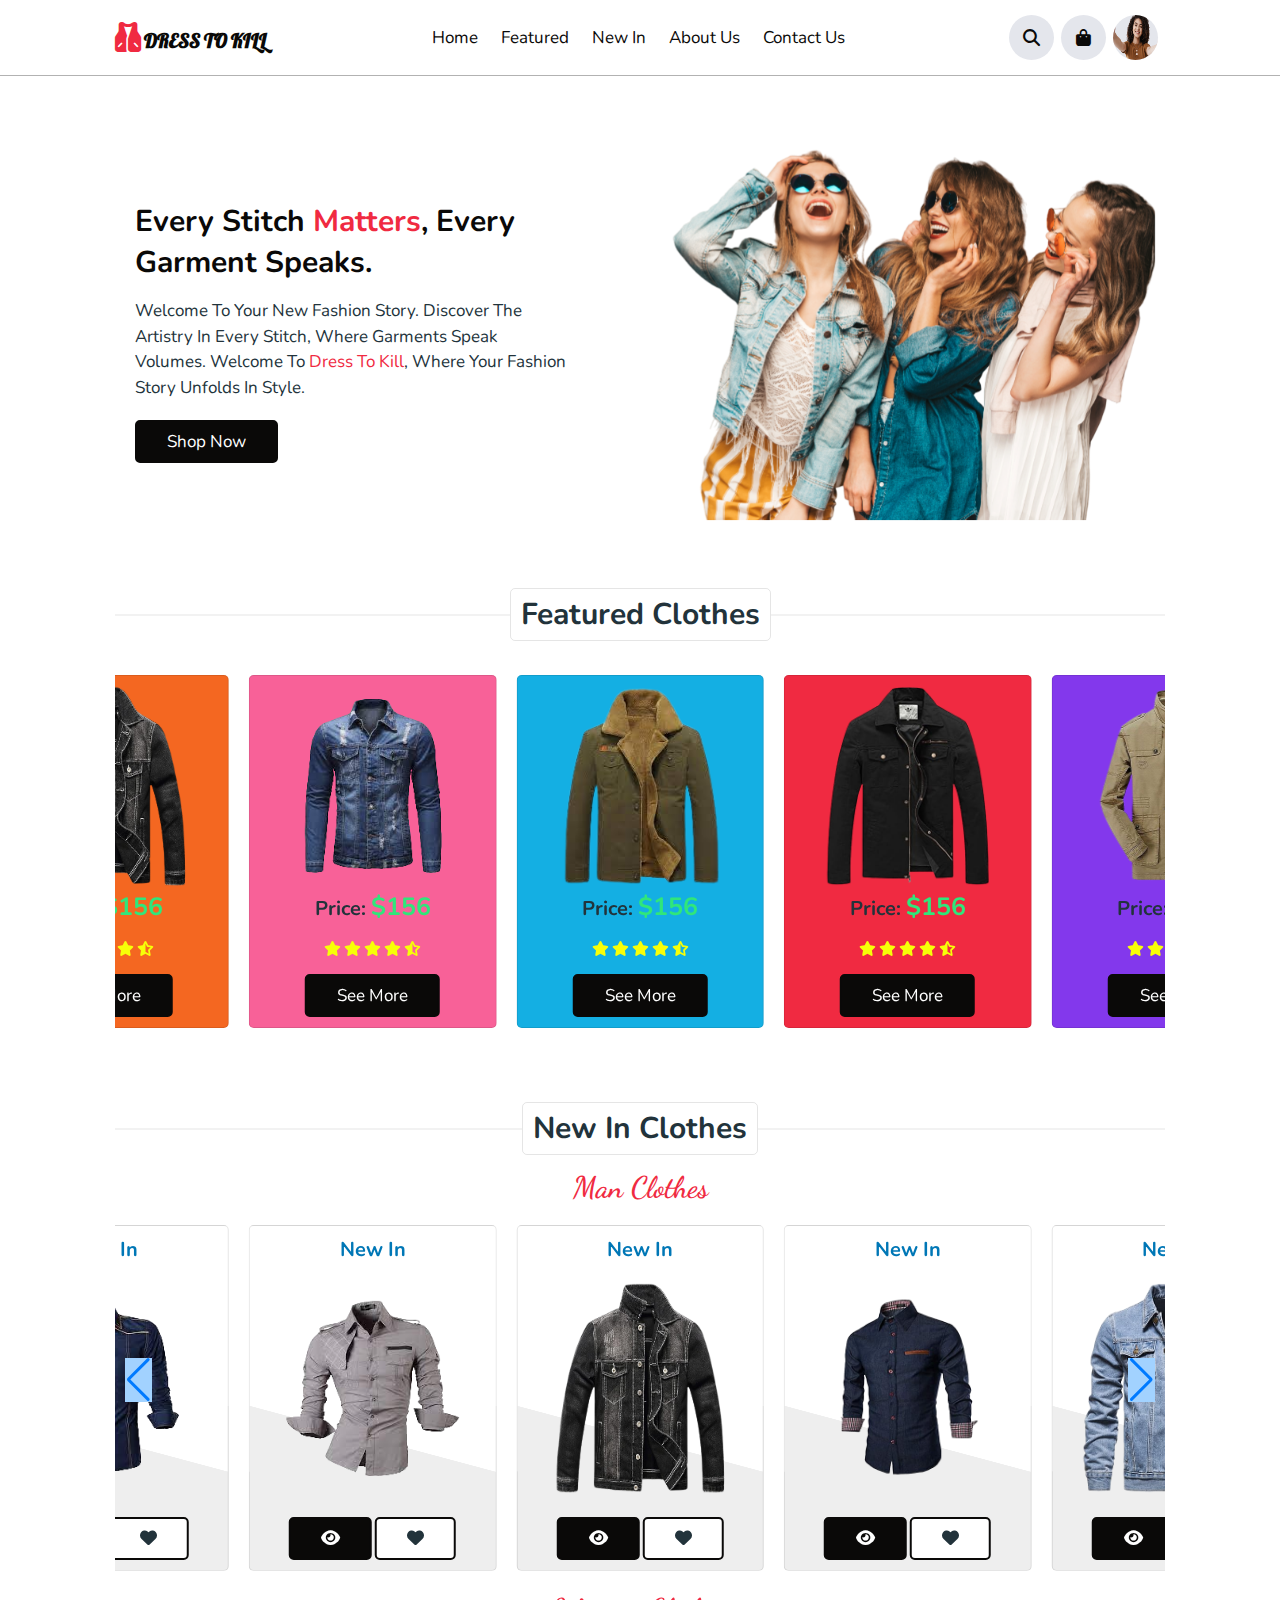
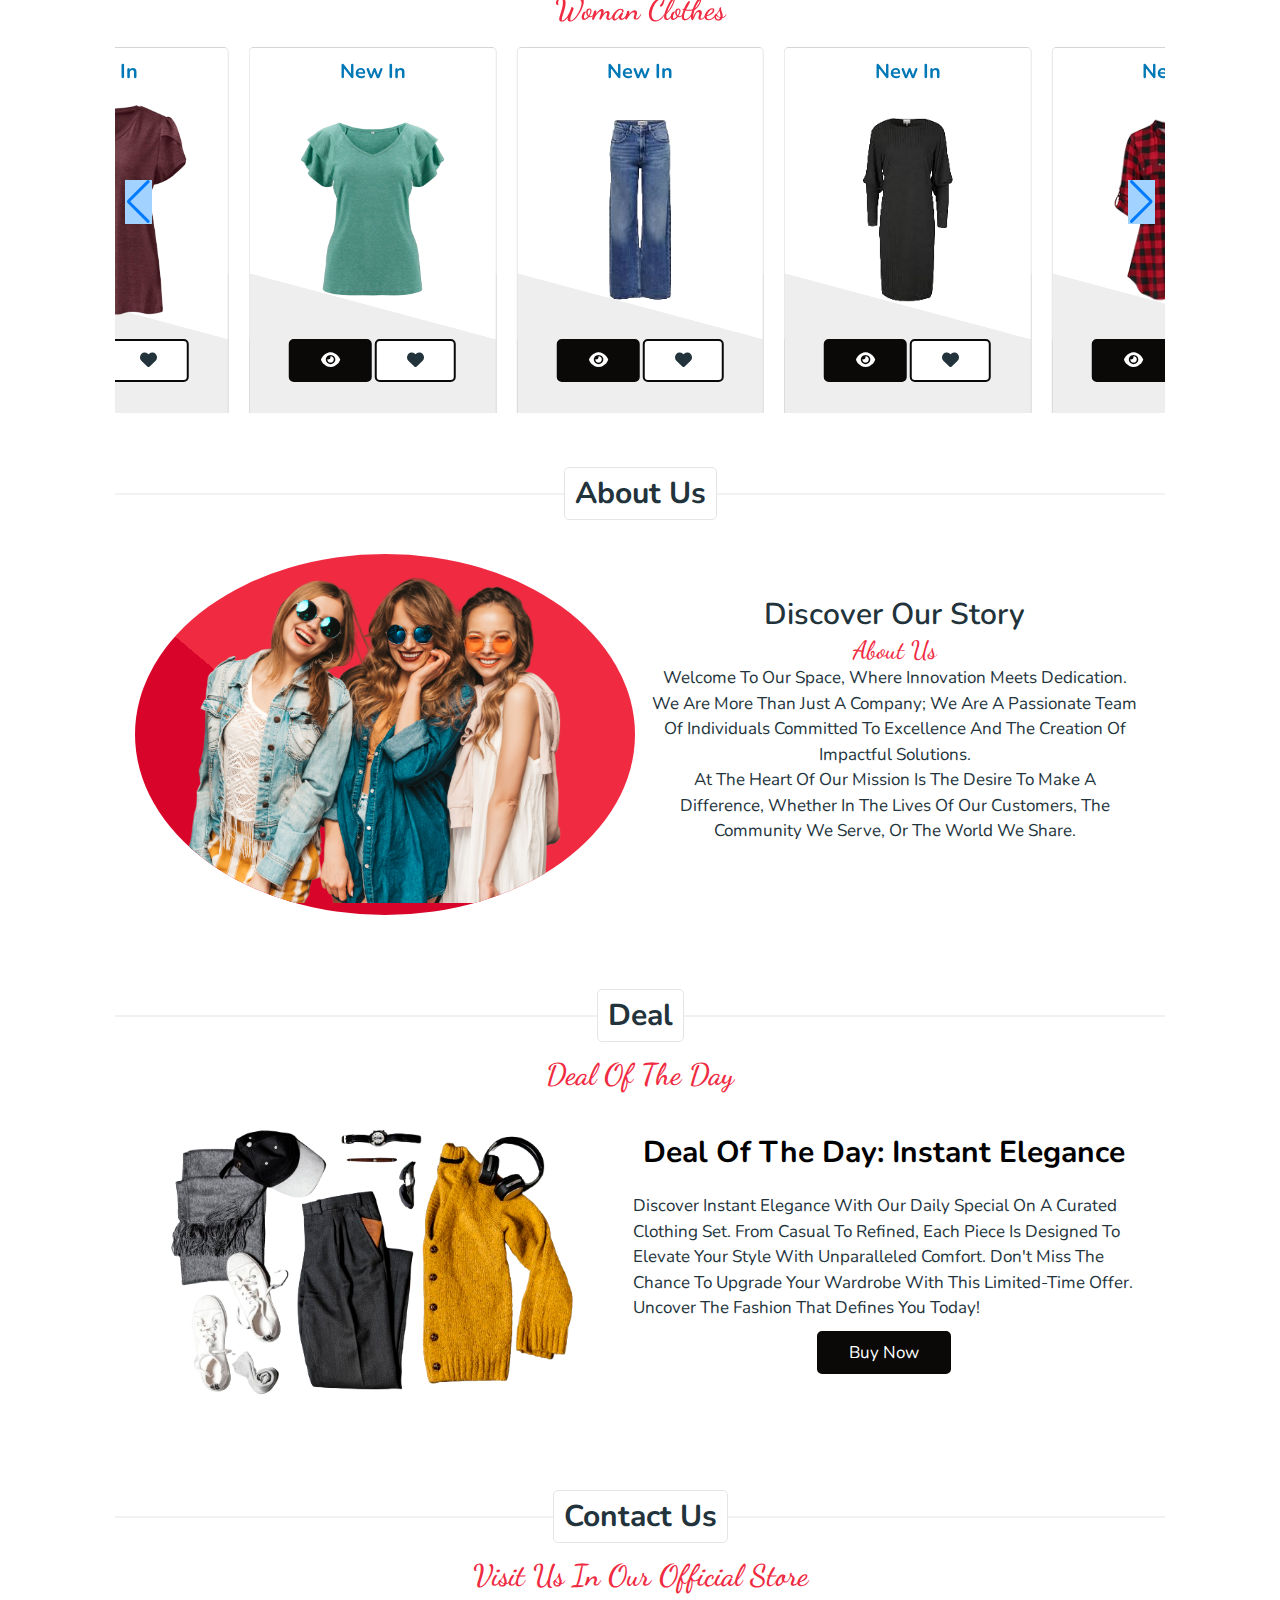
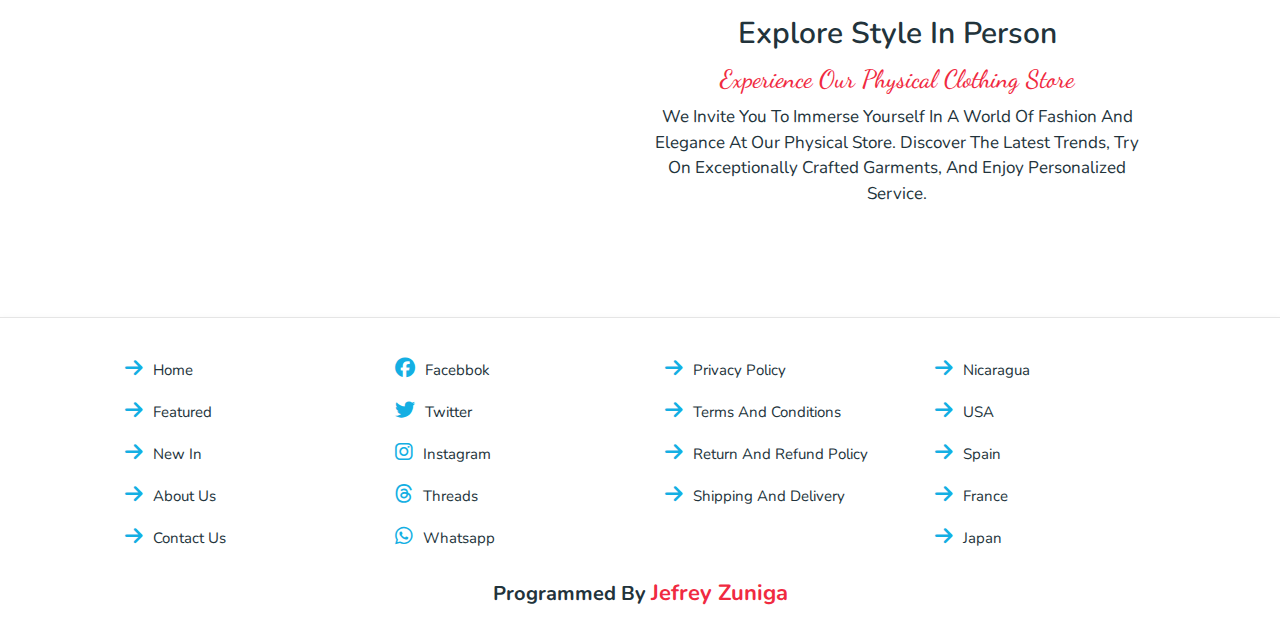
<file: index.html>
<!DOCTYPE html>
<html lang="en">
  <head>
    <meta charset="UTF-8" />
    <meta name="viewport" content="width=device-width, initial-scale=1.0" />
    <title>Dress To Kill</title>
    <link rel="stylesheet" href="./css/style.css" />
    <link rel="stylesheet" href="https://cdnjs.cloudflare.com/ajax/libs/font-awesome/6.4.2/css/all.min.css"/>
    <link rel="stylesheet" href="https://cdn.jsdelivr.net/npm/swiper@11/swiper-bundle.min.css" />
  </head>
  <body>
    <!--Header section Start-->
    <header class="header">
      <a href="#" class="header__logo"
        ><i class="fa-solid fa-vest header__logo-i"></i>dress to kill</a>

      <nav class="header__navbar">
        <a href="#home" class="header__navbar-a">home</a>
        <a href="#featured" class="header__navbar-a">featured</a>
        <a href="#newin" class="header__navbar-a">new in</a>
        <a href="#aboutus" class="header__navbar-a">About Us</a>
        <a href="#contactus" class="header__navbar-a">Contact Us</a>
      </nav>

      <div class="header__icons">
        <i class="fas fa-search header__icons-i"></i>
        <i class="fas fa-bag-shopping header__icons-i"></i>
        <div class="photo-frame header__icons-div">
          <a href="#"><img src="./image/photo.png" alt="photo" /></a>
        </div>
      </div>

    </header>
    <!--Header section End-->

    <!--Home section Start-->
    <section class="home" id="home">
        <div class="home-box">
            <div class="home-box__content">
                <h1 class="home-box-h1">Every stitch <span>matters</span>, every garment speaks.</h1>
                <p class="home-box__content-p">Welcome to your new fashion story. Discover the artistry in every stitch, where garments speak volumes. Welcome to <span>dress to kill</span>, where your fashion story unfolds in style.</p>
                <a href="#" class="btn">Shop Now</a>
            </div>
            <div class="swiper home-slider home-box__image">
              <div class="swiper-wrapper">
                <div class="swiper-slide">
                  <img src="./image/models-PhotoRoom.png-PhotoRoom.png" alt="set" title="set" class="home-box__image-img">
                </div>
                <div class="swiper-slide">
                  <img src="./image/happy-lady-stylish-skirt-boater.png" alt="set" title="set" class="home-box__image-img">
                </div>
                <div class="swiper-slide">
                  <img src="./image/happy-smiling-short-haired-girl.png" alt="set" title="set" class="home-box__image-img">
                </div>
              </div>
            </div>
        </div>
    </section>
    <!--Home section End-->

    <!--Featured section Start-->
    <section class="featured" id="featured">
      <h3 class="heading"><span>featured clothes</span></h3>
      <div class="swiper featured-slider">
        <div class="swiper-wrapper featured-wrapper">

          <div class="swiper-slide featured__box">
              <i class="fas fa-heart"></i>
              <i class="fas fa-cart-shopping"></i>

            <div class="featured__box-image">
              <img src="./image/man01-removebg-preview.png" alt="">
            </div>

            <div class="featured__box-content">
              <h3 class="featured__box-price">price: <span>$156</span></h3>
              <div class="featured__box-stars">
                <i class="fas fa-star"></i>
                <i class="fas fa-star"></i>
                <i class="fas fa-star"></i>
                <i class="fas fa-star"></i>
                <i class="fas fa-star-half-alt"></i>
              </div>
              <input type="button" value="see more" class="btn">
            </div>
          </div>

          <div class="swiper-slide featured__box">
              <i class="fas fa-heart"></i>
              <i class="fas fa-cart-shopping"></i>

            <div class="featured__box-image">
              <img src="./image/man1-removebg-preview.png" alt="">
            </div>
            <div class="featured__box-content">
              <h3 class="featured__box-price">price: <span>$156</span></h3>
              <div class="featured__box-stars">
                <i class="fas fa-star"></i>
                <i class="fas fa-star"></i>
                <i class="fas fa-star"></i>
                <i class="fas fa-star"></i>
                <i class="fas fa-star-half-alt"></i>
              </div>
              <input type="button" value="see more" class="btn">
            </div>
          </div>

          <div class="swiper-slide featured__box">
              <i class="fas fa-heart"></i>
              <i class="fas fa-cart-shopping"></i>
            <div class="featured__box-image">
              <img src="./image/man2-removebg-preview.png" alt="">
            </div>
            <div class="featured__box-content">
              <h3 class="featured__box-price">price: <span>$150</span></h3>
              <div class="featured__box-stars">
                <i class="fas fa-star"></i>
                <i class="fas fa-star"></i>
                <i class="fas fa-star"></i>
                <i class="fas fa-star"></i>
                <i class="fas fa-star-half-alt"></i>
              </div>
              <input type="button" value="see more" class="btn">
            </div>
          </div>

          <div class="swiper-slide featured__box">
              <i class="fas fa-heart"></i>
              <i class="fas fa-cart-shopping"></i>

            <div class="featured__box-image">
              <img src="./image/man3-PhotoRoom.png-PhotoRoom.png" alt="">
            </div>
            <div class="featured__box-content">
              <h3 class="featured__box-price">price: <span>$156</span></h3>
              <div class="featured__box-stars">
                <i class="fas fa-star"></i>
                <i class="fas fa-star"></i>
                <i class="fas fa-star"></i>
                <i class="fas fa-star"></i>
                <i class="fas fa-star-half-alt"></i>
              </div>
              <input type="button" value="see more" class="btn">
            </div>
          </div>

          <div class="swiper-slide featured__box">
              <i class="fas fa-heart"></i>
              <i class="fas fa-cart-shopping"></i>

            <div class="featured__box-image">
              <img src="./image/man4-removebg-preview.png" alt="">
            </div>
            <div class="featured__box-content">
              <h3 class="featured__box-price">price: <span>$156</span></h3>
              <div class="featured__box-stars">
                <i class="fas fa-star"></i>
                <i class="fas fa-star"></i>
                <i class="fas fa-star"></i>
                <i class="fas fa-star"></i>
                <i class="fas fa-star-half-alt"></i>
              </div>
              <input type="button" value="see more" class="btn">
            </div>
          </div>

          <div class="swiper-slide featured__box">
              <i class="fas fa-heart"></i>
              <i class="fas fa-cart-shopping"></i>

            <div class="featured__box-image">
              <img src="./image/man5-removebg-preview.png" alt="">
            </div>
            <div class="featured__box-content">
              <h3 class="featured__box-price">price: <span>$156</span></h3>
              <div class="featured__box-stars">
                <i class="fas fa-star"></i>
                <i class="fas fa-star"></i>
                <i class="fas fa-star"></i>
                <i class="fas fa-star"></i>
                <i class="fas fa-star-half-alt"></i>
              </div>
              <input type="button" value="see more" class="btn">
            </div>
          </div>

          <!-- <div class="swiper-slide featured__box">
              <i class="fas fa-heart"></i>
              <i class="fas fa-cart-shopping"></i>

            <div class="featured__box-image">
              <img src="./image/man6-removebg-preview.png" alt="">
            </div>
            <div class="featured__box-content">
              <h3 class="featured__box-price">price: <span>$156</span></h3>
              <div class="featured__box-stars">
                <i class="fas fa-star"></i>
                <i class="fas fa-star"></i>
                <i class="fas fa-star"></i>
                <i class="fas fa-star"></i>
                <i class="fas fa-star-half-alt"></i>
              </div>
              <input type="button" value="see more" class="btn">
            </div>
          </div> -->

          <div class="swiper-slide featured__box">
            <i class="fas fa-heart"></i>
            <i class="fas fa-cart-shopping"></i>

          <div class="featured__box-image">
            <img src="./image/man7-PhotoRoom.png-PhotoRoom.png" alt="">
          </div>
          <div class="featured__box-content">
            <h3 class="featured__box-price">price: <span>$156</span></h3>
            <div class="featured__box-stars">
              <i class="fas fa-star"></i>
              <i class="fas fa-star"></i>
              <i class="fas fa-star"></i>
              <i class="fas fa-star"></i>
              <i class="fas fa-star-half-alt"></i>
            </div>
            <input type="button" value="see more" class="btn">
          </div>
        </div>

        </div>
      </div>
    </section>
    <!--Featured section End-->

    <!--Newin section Start-->
    <section class="newin">
      <h3 class="heading"><span>new in clothes</span></h3>
    
      <div class="swiper newin-slider">
        <h3 class="newin-h3">man clothes</h3>
        <div class="swiper-wrapper">

          <div class="swiper-slide newin__box">
            <h3 class="newin__box-h3">new in</h3>
              <img src="./image/man5-removebg-preview.png" alt="newin" title="newin" class="new__in-img">
              <button class="btn"><i class="fas fa-eye"></i></button>
              <button class="newin-heart btn"><i class="fas fa-heart"></i></button>
          </div>

          <div class="swiper-slide newin__box">
            <h3 class="newin__box-h3">new in</h3>
              <img src="./image/man11-PhotoRoom.png-PhotoRoom.png" alt="newin" title="newin" class="new__in-img">
              <button class="btn"><i class="fas fa-eye"></i></button>
              <button class="newin-heart btn"><i class="fas fa-heart"></i></button>
          </div>

          <div class="swiper-slide newin__box">
            <h3 class="newin__box-h3">new in</h3>
              <img src="./image/man8-PhotoRoom.png-PhotoRoom.png" alt="newin" title="newin" class="new__in-img">
              <button class="btn"><i class="fas fa-eye"></i></button>
              <button class="newin-heart btn"><i class="fas fa-heart"></i></button>
          </div>

          <div class="swiper-slide newin__box">
            <h3 class="newin__box-h3">new in</h3>
              <img src="./image/man9-PhotoRoom.png-PhotoRoom.png" alt="newin" title="newin" class="new__in-img">
              <button class="btn"><i class="fas fa-eye"></i></button>
              <button class="newin-heart btn"><i class="fas fa-heart"></i></button>
          </div>

          <div class="swiper-slide newin__box">
            <h3 class="newin__box-h3">new in</h3>
            <img src="./image/man12-PhotoRoom.png-PhotoRoom.png" alt="newin" title="newin" class="new__in-img">
            <button class="btn"><i class="fas fa-eye"></i></button>
            <button class="newin-heart btn"><i class="fas fa-heart"></i></button>
          </div>

          <div class="swiper-slide newin__box">
            <h3 class="newin__box-h3">new in</h3>
            <img src="./image/man13-PhotoRoom.png-PhotoRoom.png" alt="newin" title="newin" class="new__in-img">
            <button class="btn"><i class="fas fa-eye"></i></button>
            <button class="newin-heart btn"><i class="fas fa-heart"></i></button>
          </div>

          <div class="swiper-slide newin__box">
            <h3 class="newin__box-h3">new in</h3>
            <img src="./image/man14-PhotoRoom.png-PhotoRoom.png" alt="newin" title="newin" class="new__in-img">
            <button class="btn"><i class="fas fa-eye"></i></button>
            <button class="newin-heart btn"><i class="fas fa-heart"></i></button>
          </div>

        </div>

        <div class="swiper-button-next"></div>
        <div class="swiper-button-prev"></div>
        <div class="swiper-pagination"></div>
        </div>
        <div class="swiper-wrapper">
          <div class="swiper newin-slider">
            <h3 class="newin-h3">woman clothes</h3>
            <div class="swiper-wrapper">
    
              <div class="swiper-slide newin__box">
                <h3 class="newin__box-h3">new in</h3>
                  <div class="newin-image">
                    <img src="./image/woman1-PhotoRoom.png-PhotoRoom.png" alt="newin" title="newin" class="new__in-img">
                  </div>
                  <button class="btn"><i class="fas fa-eye"></i></button>
                  <button class="newin-heart btn"><i class="fas fa-heart"></i></button>
              </div>
  
              <div class="swiper-slide newin__box">
                <h3 class="newin__box-h3">new in</h3>
                  <img src="./image/woman2-PhotoRoom.png-PhotoRoom.png" alt="newin" title="newin" class="new__in-img">
                  <button class="btn"><i class="fas fa-eye"></i></button>
                  <button class="newin-heart btn"><i class="fas fa-heart"></i></button>
              </div>
  
  
              <div class="swiper-slide newin__box">
                <h3 class="newin__box-h3">new in</h3>
                  <img src="./image/woman3-PhotoRoom.png-PhotoRoom.png" alt="newin" title="newin" class="new__in-img">
                  <button class="btn"><i class="fas fa-eye"></i></button>
                  <button class="newin-heart btn"><i class="fas fa-heart"></i></button>
              </div>
  
              <div class="swiper-slide newin__box">
                <h3 class="newin__box-h3">new in</h3>
                  <img src="./image/woman4-PhotoRoom.png-PhotoRoom.png" alt="newin" title="newin" class="new__in-img">
                  <button class="btn"><i class="fas fa-eye"></i></button>
                  <button class="newin-heart btn"><i class="fas fa-heart"></i></button>
              </div>
  
              <div class="swiper-slide newin__box">
                <h3 class="newin__box-h3">new in</h3>
                  <img src="./image/woman5-PhotoRoom.png-PhotoRoom.png" alt="newin" title="newin" class="new__in-img">
                  <button class="btn"><i class="fas fa-eye"></i></button>
                  <button class="newin-heart btn"><i class="fas fa-heart"></i></button>
              </div>
  
              <div class="swiper-slide newin__box">
                <h3 class="newin__box-h3">new in</h3>
                  <img src="./image/woman6-PhotoRoom.png-PhotoRoom.png" alt="newin" title="newin" class="new__in-img">
                  <button class="btn"><i class="fas fa-eye"></i></button>
                  <button class="newin-heart btn"><i class="fas fa-heart"></i></button>
              </div>
  
            </div>
            <div class="swiper-button-next"></div>
          <div class="swiper-button-prev"></div>
          <div class="swiper-pagination"></div>
        </div>
      </div>
    </section>
    <!--Newin section End-->

    <!--About us section Start-->
    <section>
      <h3 class="heading"><span>about us</span></h3>

      <div class="data">
        <div class="aboutus__image">
          <img src="./image/boutus2.png" alt="about us" title="about us" class="aboutus__image-img">
        </div>
        <div class="aboutus__content">
          <h2 class="aboutus__content-h3">Discover Our Story</h2>
          <h3 class="aboutus__content-h2">about us</h3>
          <p class="aboutus__content-p">Welcome to our space, where innovation meets dedication. We are more than just a company; we are a passionate team of individuals committed to excellence and the creation of impactful solutions. </p>
          <p class="aboutus__content-p">At the heart of our mission is the desire to make a difference, whether in the lives of our customers, the community we serve, or the world we share.</p>
        </div>
      </div>
    </section>
    <!--About us section End-->

    <!--Contact us us section Start-->
    <section class="contactus" id="contactus">
      <div class="deal">
        <h3 class="heading"><span>deal</span></h3>
        <h3 class="deal__h3">deal of the day</h3>
        
        <div class="deal__container">
          <div class="deal__image">
            <div id="hora-container"></div>
            <img src="./image/set1-removebg-preview.png" alt="offer of the day" title="offered set of the day" class="deal__image-img">
          </div>
          <div class="deal__content">
            <h3 class="deal__content-h3">Deal of the Day: Instant Elegance</h3>
            <p class="deal__content-p">Discover instant elegance with our daily special on a curated clothing set. From casual to refined, each piece is designed to elevate your style with unparalleled comfort. Don't miss the chance to upgrade your wardrobe with this limited-time offer. Uncover the fashion that defines you today!</p>
            <input type="button" value="buy now" class="btn">
          </div>
        </div>
      </div>
    </section>
    
    <!--Contact us us section End-->
    <section class="contactus" id="contactus">
      <h3 class="heading"><span>contact us</span></h3>
      <h3 class="contact-container-h3">visit us in our official store</h3>
      <div class="contact-container">
        <div class="contact-container-map">
          <iframe class="map-form" src="https://www.google.com/maps/embed?pb=!1m18!1m12!1m3!1d249677.59029249716!2d-86.42327326613662!3d12.097610424008629!2m3!1f0!2f0!3f0!3m2!1i1024!2i768!4f13.1!3m3!1m2!1s0x8f71560dd907880b%3A0x6c5ef4a2144f4c6a!2sManagua!5e0!3m2!1sen!2sni!4v1702864559804!5m2!1sen!2sni" allowfullscreen="" loading="lazy" referrerpolicy="no-referrer-when-downgrade"></iframe>
        </div>
        <div class="contact-container-content">
          <h2 class="content-h2">Explore Style in Person</h2>
          <h3 class="content-h3">Experience Our Physical Clothing Store</h3>
          <p class="content-p"> We invite you to immerse yourself in a world of fashion and elegance at our physical store. Discover the latest trends, try on exceptionally crafted garments, and enjoy personalized service. 
              </p>
        </div>
      </div>
    </section>

    <!--Footer section Start-->
    <section class="footer" id="footer">
      <div class="footer-container">
        <div class="footer-box">
          <a href="#home" class="footer-box-a"><i class="fas fa-arrow-right"> </i>home</i></a>
          <a href="#featured" class="footer-box-a"><i class="fas fa-arrow-right"> </i>featured</a>
          <a href="#new in" class="footer-box-a"><i class="fas fa-arrow-right"> </i>new in</a>
          <a href="#aboutus" class="footer-box-a"><i class="fas fa-arrow-right"> </i>about us</a>
          <a href="#contact" class="footer-box-a"><i class="fas fa-arrow-right"> </i>contact us</a>
        </div>
        <div class="footer-box">  
          <a href="#" class="footer-box-a"><i class="fa-brands fa-facebook"></i>facebbok</a>
          <a href="#" class="footer-box-a"><i class="fa-brands fa-twitter"></i>twitter</a>
          <a href="#" class="footer-box-a"><i class="fa-brands fa-instagram"></i>instagram</a>
          <a href="#" class="footer-box-a"><i class="fa-brands fa-threads"></i>threads</a>
          <a href="#" class="footer-box-a"><i class="fa-brands fa-whatsapp"></i>whatsapp</a>
        </div>
        <div class="footer-box">
          <a href="#" class="footer-box-a"><i class="fas fa-arrow-right"></i>Privacy Policy</a>
          <a href="#" class="footer-box-a"><i class="fas fa-arrow-right"></i>Terms and Conditions</a>
          <a href="#" class="footer-box-a"><i class="fas fa-arrow-right"></i>Return and Refund Policy</a>
          <a href="#" class="footer-box-a"><i class="fas fa-arrow-right"></i>Shipping and delivery</a>
        </div>
        <div class="footer-box">
          <a href="#" class="footer-box-a"><i class="fas fa-arrow-right"></i>nicaragua</a>
          <a href="#" class="footer-box-a"><i class="fas fa-arrow-right"></i>USA</a>
          <a href="#" class="footer-box-a"><i class="fas fa-arrow-right"></i>spain</a>
          <a href="#" class="footer-box-a"><i class="fas fa-arrow-right"></i>france</a>
          <a href="#" class="footer-box-a"><i class="fas fa-arrow-right"></i>japan</a>
        </div>
      </div>
      <hr>

        <h2 class="footer-programming">programmed by <span>Jefrey Zuniga</span></h2>
    </section>
    <!--Footer section End-->

    <script src="./script/script.js" type="module"></script>
    <script src="https://cdn.jsdelivr.net/npm/swiper@11/swiper-bundle.min.js"></script>
  </body>
</html>
</file>
<file: css/style.css>
@import url('https://fonts.googleapis.com/css2?family=Nunito:wght@200;300;400;500;600;700;800;900&display=swap');
@import url('https://fonts.googleapis.com/css2?family=Dancing+Script:wght@400;500;600;700&display=swap');
@import url('https://fonts.googleapis.com/css2?family=Anton&family=Lobster&family=Roboto:wght@300;400&display=swap');

@import url(./sections/header.css);
@import url(./sections/home.css);
@import url(./sections/featured.css);
@import url(./sections/newin.css);
@import url(./sections/aboutus.css);
@import url(./sections/deal.css);
@import url(./sections/contactus.css);
@import url(./sections/footer.css);

:root{
    --darkGreen:#009368;
    --lightGreen:#5ae847;
    --white:#ffffff;
    --lightDark:#22333b;
    --dark:#0a0908;
    --gray-2:#e4e6ec;
    --darkGray:#7d8597;
    --lightPurple:#8338ec;
    --darkPurple:#560bad;
    --lightPink:#f7a5c4;
    --darkPink:#f86198;
    --lightSkyblue:#bde0fe;
    --darkSkyblue:#a2d2ff;
    --lightRed:#f02a41;
    --darkRed:#d90429;
    --lightBlue:#14afe3;
    --darkBlue:#0077b6;
    --darkOrange:#ff5400;
    --lightOrange:#f46721;

    --border: .1rem solid rgba(0,0,0,.1);
    --border-hover: .1rem solid var(--dark3);
    --box-shadow: 0 .5rem 1rem rgba(0,0,0,.1);
}
*{
    font-family: 'Nunito', sans-serif;
    /*font-family: 'Dancing Script', cursive;
    font-family: 'Anton', sans-serif;
    font-family: 'Lobster', sans-serif;*/
    margin: 0; padding: 0;
    box-sizing: border-box;
    text-transform: capitalize;
    outline: none; border: 0;
    text-decoration: none;
    transition: all .3s linear;
}
html{
    font-size: 62.5%;
    overflow-x: hidden;
    scroll-padding-top: 7rem;
    scroll-behavior: smooth;
}
html::-webkit-scrollbar{
    width: 1rem;
}
html::-webkit-scrollbar-track{

    background-color: transparent;
}
html::-webkit-scrollbar-thumb{
    background-color: var(--darkGray);
}
*::selection{
    background-color: var(--lightRed);
    color: var(--white);
}
section{
    padding: 3rem 9%;
}
.heading{
    text-align: center;
    margin-bottom: 2rem;
    position: relative;
    font-size: 3rem;
    color: var(--lightDark);
    
    &::before{
        content: '';
        position: absolute;
        top: 50%;left: 0;
        transform: translateY(-50%);
        width: 100%; height: .1rem;
        background-color: rgba(0, 0, 0, .1);
        z-index: -1;
    }
}
.heading span{
    font-size: 3rem;
    padding: .5rem 1rem;
    color: var(--lightDark);
    background-color: var(--white);
    border: var(--border);
    border-radius: .5rem;
}

.btn{
    display: inline-block;
    background-color: var(--dark);
    color: var(--white);
    padding: .8rem 3rem;
    border: .2rem solid var(--dark);
    font-size: 1.7rem;
    border-radius: .5rem;
    cursor: pointer;

    &:hover{
        background-color: var(--white);
        color: var(--dark);
    }
}

@media screen and (max-width:991px) {
    html{
        font-size: 55%;
    }
}
@media screen and (max-width:771px) {
    html{
        scroll-padding-top: 0;
    }
}
@media screen and (max-width:491px) {
    html{
        font-size: 50%;
    }
}
</file>
